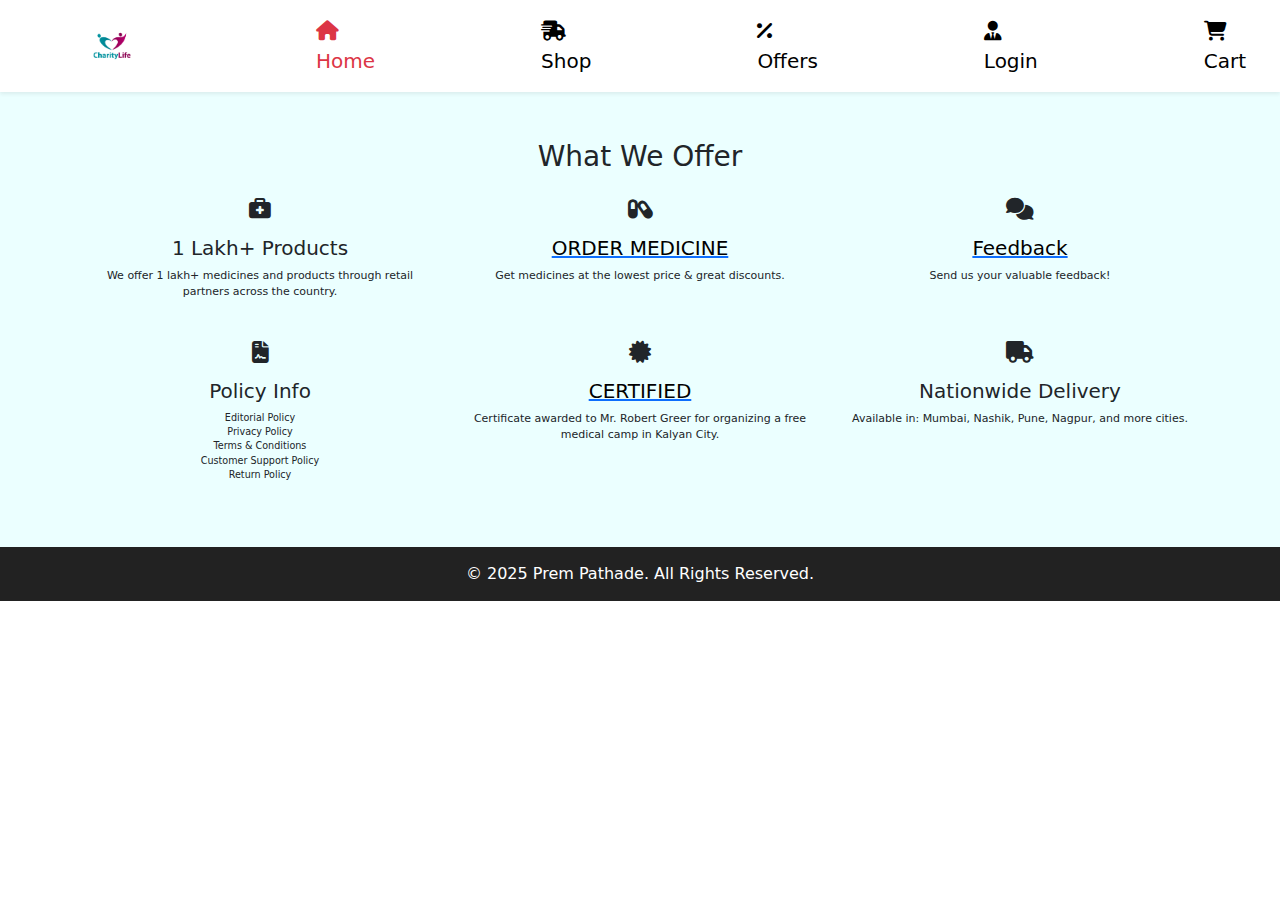
<file: cart.html>
<!DOCTYPE html>
<html lang="en">
<head>
    <meta charset="UTF-8">
    <meta name="viewport" content="width=device-width, initial-scale=1.0">
    <title>Medical Shop</title>
    <link rel="stylesheet" href="style.css">
 <!-- Bootstrap 5 -->
  <link href="https://cdn.jsdelivr.net/npm/bootstrap@5.3.3/dist/css/bootstrap.min.css" rel="stylesheet">
  <script src="https://cdn.jsdelivr.net/npm/bootstrap@5.3.3/dist/js/bootstrap.bundle.min.js"></script>
  
  <!-- Font Awesome -->
  <link rel="stylesheet" href="https://cdnjs.cloudflare.com/ajax/libs/font-awesome/6.7.2/css/all.min.css"/>

  <!-- Swiper CSS -->
  <link href="https://unpkg.com/swiper/swiper-bundle.min.css" rel="stylesheet" />
  <style>
 .nav-item{
  padding-left: 150px;
  font-size: 20px;
}
.nav-link{
  color: black;
}
  </style>
</head>
<body>
      <!-- Navbar -->
  <nav class="navbar navbar-expand-lg navbar-light bg-white shadow-sm sticky-top">
    <div class="container">
      <a class="navbar-brand" href="#"><img src="preview.jpg" alt="Logo" /></a>
      <button class="navbar-toggler" type="button" data-bs-toggle="collapse" data-bs-target="#navbarNav">
        <span class="navbar-toggler-icon"></span>
      </button>
      <div class="collapse navbar-collapse justify-content-end" id="navbarNav">
        <ul class="navbar-nav">
          <li class="nav-item"><a class="nav-link text-danger" href="index.html"><i class="fas fa-house"></i> Home</a></li>
          <li class="nav-item"><a class="nav-link" href="rough.html"><i class="fas fa-truck-fast"></i> Shop</a></li>
          <li class="nav-item"><a class="nav-link" href="offers.html"><i class="fas fa-percent"></i> Offers</a></li>
          <li class="nav-item"><a class="nav-link" href="login.html"><i class="fas fa-user-tie"></i> Login</a></li>
          <li class="nav-item"><a class="nav-link" href="cart.html"><i class="fas fa-cart-shopping"></i> Cart</a></li>
        </ul>
      </div>
    </div>
  </nav>

<!-- Services Section -->
  <section class="py-5 text-center" style="background-color: #ebffff; font-size: 11px;">
    <div class="container">
      <h3 class="mb-4">What We Offer</h3>
      <div class="row g-4">
        <div class="col-md-4">
          <i class="fa-solid fa-briefcase-medical fa-2x mb-3"></i>
          <h5>1 Lakh+ Products</h5>
          <p>We offer 1 lakh+ medicines and products through retail partners across the country.</p>
        </div>
        <div class="col-md-4">
          <i class="fa-solid fa-capsules fa-2x mb-3"></i>
          <a href="rough.html"><h5 style="color: black;">ORDER MEDICINE</h5></a>
          <p>Get medicines at the lowest price & great discounts.</p>
        </div>
        <div class="col-md-4">
          <i class="fa-solid fa-comments fa-2x mb-3"></i>
         <a href="feedback.html"><h5 style="color: black;">Feedback</h5></a>
          <p>Send us your valuable feedback!</p>
        </div>
        <div class="col-md-4">
          <i class="fa-solid fa-file-contract fa-2x mb-3"></i>
          <h5>Policy Info</h5>
          <ul class="list-unstyled small">
            <li>Editorial Policy</li>
            <li>Privacy Policy</li>
            <li>Terms & Conditions</li>
            <li>Customer Support Policy</li>
            <li>Return Policy</li>
          </ul>
        </div>
        <div class="col-md-4">
          <i class="fa-solid fa-certificate fa-2x mb-3"></i>
          <a href="certificate.html"><h5 style="color: black;">CERTIFIED</h5></a>
          <p>Certificate awarded to Mr. Robert Greer for organizing a free medical camp in Kalyan City.</p>
        </div>
        <div class="col-md-4">
          <i class="fa-solid fa-truck fa-2x mb-3"></i>
          <h5>Nationwide Delivery</h5>
          <p>Available in: Mumbai, Nashik, Pune, Nagpur, and more cities.</p>
        </div>
      </div>
    </div>
  </section>

  <!-- Footer -->
  <footer class="text-center">
    <div class="container">
      <p class="mb-0">&copy; 2025 Prem Pathade. All Rights Reserved.</p>
    </div>
  </footer>

</body>
</html>
</file>
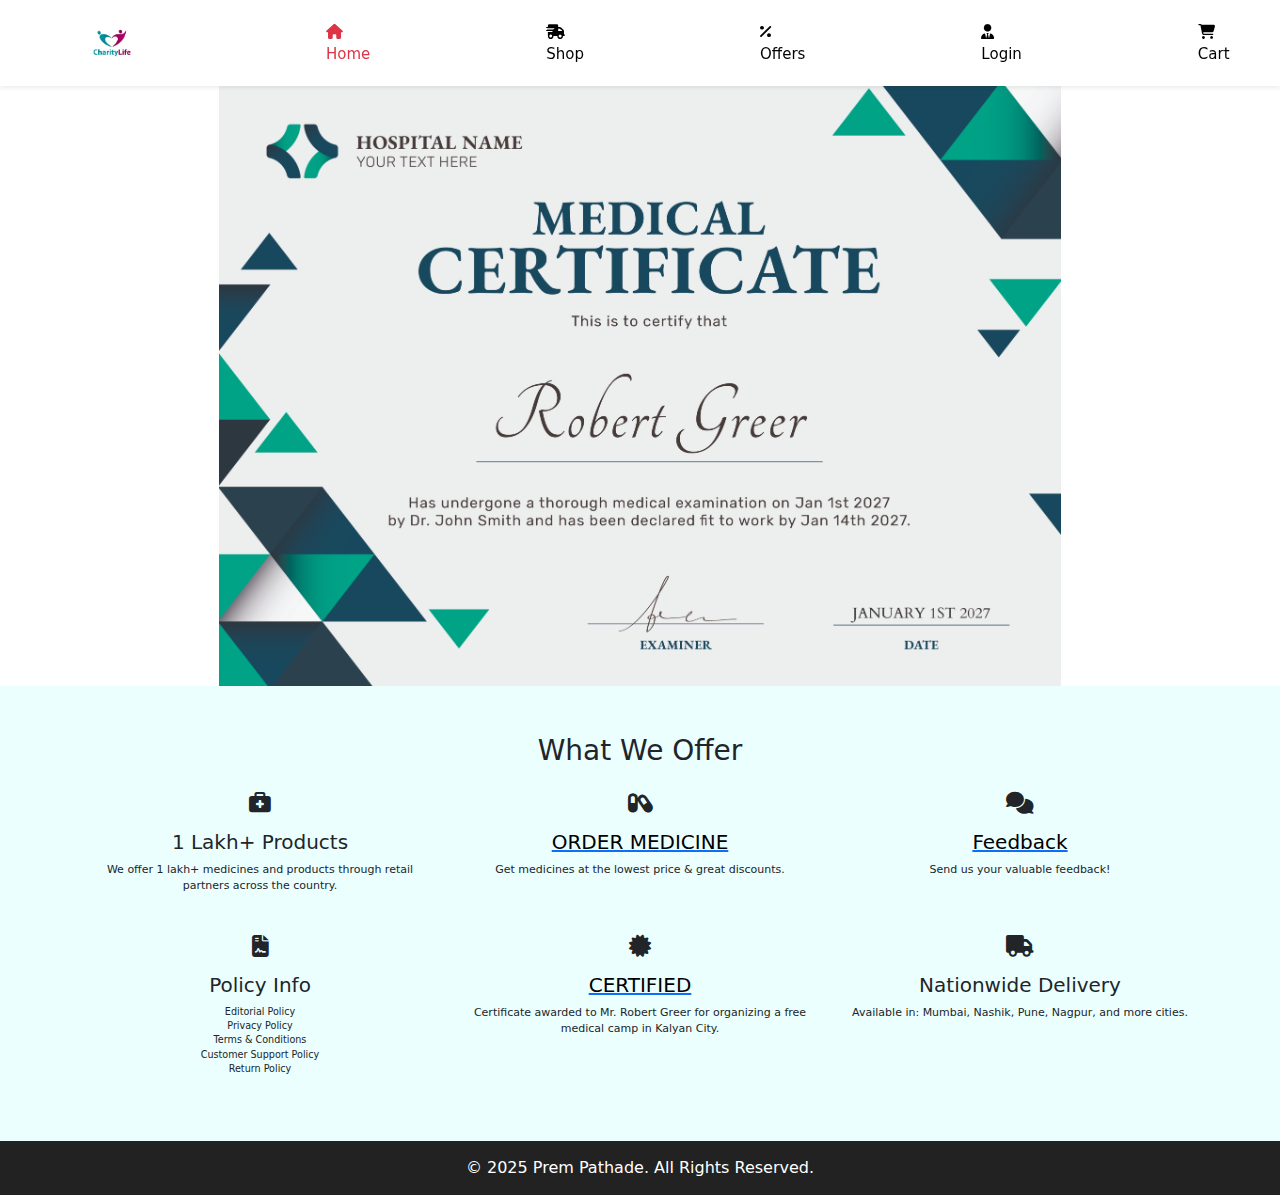
<file: certificate.html>
<!DOCTYPE html>
<html lang="en">
<head>
    <meta charset="UTF-8">
    <meta name="viewport" content="width=device-width, initial-scale=1.0">
    <title>Medical Shop</title>
   <!-- Bootstrap 5 -->
  <link href="https://cdn.jsdelivr.net/npm/bootstrap@5.3.3/dist/css/bootstrap.min.css" rel="stylesheet">
  <script src="https://cdn.jsdelivr.net/npm/bootstrap@5.3.3/dist/js/bootstrap.bundle.min.js"></script>
  
  <!-- Font Awesome -->
  <link rel="stylesheet" href="https://cdnjs.cloudflare.com/ajax/libs/font-awesome/6.7.2/css/all.min.css"/>

  <!-- Swiper CSS -->
  <link href="https://unpkg.com/swiper/swiper-bundle.min.css" rel="stylesheet" />

  <style>
    /* Responsive Full-Width Container with Fixed Height */
.hero-container {
  width: 100%;
  height: 600px;
  overflow: hidden;
  position: relative;
}
  
    /* Navbar */
    .navbar-brand img {
      height: 60px;
    }

   .nav-item{
  padding-left: 160px;
  font-size: 15px;
}
.hero-image {
  width: 100%;
  height: 100%;
  object-fit: contain;
}
@media (max-width: 480px) {
  .hero-container{
    height: 300px;
  }
}
  /* Footer */
    footer {
      background-color: #222;
      color: white;
      padding: 15px 0;
    }
.nav-link{
  color: black;
}
  </style>
</head>
<body>
    <!-- Navbar -->
  <nav class="navbar navbar-expand-lg navbar-light bg-white shadow-sm sticky-top">
    <div class="container">
      <a class="navbar-brand" href="#"><img src="preview.jpg" alt="Logo" /></a>
      <button class="navbar-toggler" type="button" data-bs-toggle="collapse" data-bs-target="#navbarNav">
        <span class="navbar-toggler-icon"></span>
      </button>
      <div class="collapse navbar-collapse justify-content-end" id="navbarNav">
        <ul class="navbar-nav">
          <li class="nav-item"><a class="nav-link text-danger" href="index.html"><i class="fas fa-house"></i> Home</a></li>
          <li class="nav-item"><a class="nav-link" href="rough.html"><i class="fas fa-truck-fast"></i> Shop</a></li>
          <li class="nav-item"><a class="nav-link" href="offers.html"><i class="fas fa-percent"></i> Offers</a></li>
          <li class="nav-item"><a class="nav-link" href="login.html"><i class="fas fa-user-tie"></i> Login</a></li>
          <li class="nav-item"><a class="nav-link" href="cart.html"><i class="fas fa-cart-shopping"></i> Cart</a></li>
        </ul>
      </div>
    </div>
  </nav>
   
    <section class="container-fluid px-0">
  <div class="hero-container">
    <img src="tp204-certificate-13.jpg" alt="Medical Banner" class="hero-image">
  </div>
</section>


  <!-- Services Section -->
  <section class="py-5 text-center" style="background-color: #ebffff; font-size: 11px;">
    <div class="container">
      <h3 class="mb-4">What We Offer</h3>
      <div class="row g-4">
        <div class="col-md-4">
          <i class="fa-solid fa-briefcase-medical fa-2x mb-3"></i>
          <h5>1 Lakh+ Products</h5>
          <p>We offer 1 lakh+ medicines and products through retail partners across the country.</p>
        </div>
        <div class="col-md-4">
          <i class="fa-solid fa-capsules fa-2x mb-3"></i>
          <a href="rough.html"><h5 style="color: black;">ORDER MEDICINE</h5></a>
          <p>Get medicines at the lowest price & great discounts.</p>
        </div>
        <div class="col-md-4">
          <i class="fa-solid fa-comments fa-2x mb-3"></i>
         <a href="feedback.html"><h5 style="color: black;">Feedback</h5></a>
          <p>Send us your valuable feedback!</p>
        </div>
        <div class="col-md-4">
          <i class="fa-solid fa-file-contract fa-2x mb-3"></i>
          <h5>Policy Info</h5>
          <ul class="list-unstyled small">
            <li>Editorial Policy</li>
            <li>Privacy Policy</li>
            <li>Terms & Conditions</li>
            <li>Customer Support Policy</li>
            <li>Return Policy</li>
          </ul>
        </div>
        <div class="col-md-4">
          <i class="fa-solid fa-certificate fa-2x mb-3"></i>
          <a href="certificate.html"><h5 style="color: black;">CERTIFIED</h5></a>
          <p>Certificate awarded to Mr. Robert Greer for organizing a free medical camp in Kalyan City.</p>
        </div>
        <div class="col-md-4">
          <i class="fa-solid fa-truck fa-2x mb-3"></i>
          <h5>Nationwide Delivery</h5>
          <p>Available in: Mumbai, Nashik, Pune, Nagpur, and more cities.</p>
        </div>
      </div>
    </div>
  </section>

  <!-- Footer -->
  <footer class="text-center">
    <div class="container">
      <p class="mb-0">&copy; 2025 Prem Pathade. All Rights Reserved.</p>
    </div>
  </footer>
</body>
</html>
</file>
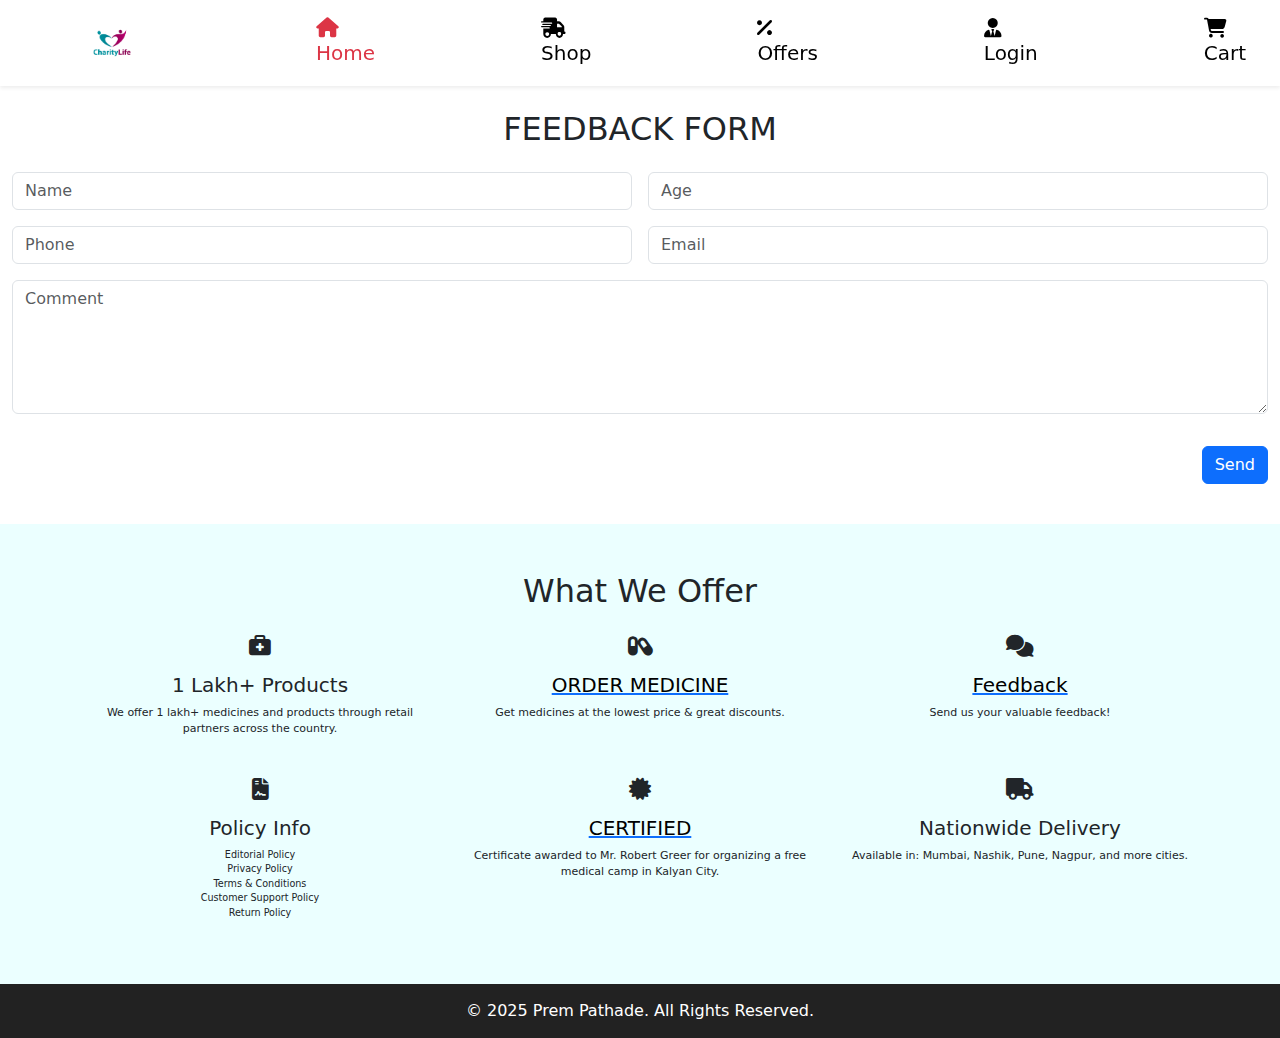
<file: feedback.html>
<!-- <!DOCTYPE html> -->
<html lang="en">
<head>
    <meta charset="UTF-8">
    <meta name="viewport" content="width=device-width, initial-scale=1.0">
    <title>Medical Shop</title>
    
  <!-- Bootstrap 5 -->
  <link href="https://cdn.jsdelivr.net/npm/bootstrap@5.3.3/dist/css/bootstrap.min.css" rel="stylesheet">
  <script src="https://cdn.jsdelivr.net/npm/bootstrap@5.3.3/dist/js/bootstrap.bundle.min.js"></script>
  
  <!-- Font Awesome -->
  <link rel="stylesheet" href="https://cdnjs.cloudflare.com/ajax/libs/font-awesome/6.7.2/css/all.min.css"/>

  <!-- Swiper CSS -->
  <link href="https://unpkg.com/swiper/swiper-bundle.min.css" rel="stylesheet" />
  <style>
    .form{
        border: 1px solid black;
        height: 300px;
        font-size: 30px;
        text-align: center;
        
    }
    input.form-control{
      font-size: 1rem;
    }
    textarea.form-control{
      font-size: 1rem;
    }
    button.btn{
      font-size: 1rem;
    }
    @media (max-width: 576px) {
  textarea.form-control {
    font-size: 14px;
  }

  input.form-control {
    font-size: 14px;
  }

  button.btn {
    width: 100%;
    margin-left: 2px;
  }
}

h2{
  font-size: 2rem;
}
  #top{
    border: 1px solid black;
    width: 600px;
  }
  
  /* Footer */
    footer {
      background-color: #222;
      color: white;
      padding: 15px 0;
    }
.nav-item{
  padding-left: 150px;
  font-size: 20px;
}
.nav-link{
  color: black;
}
 /* Navbar */
    .navbar-brand img {
      height: 60px;
    }
  </style>
</head>
<body>
     
  <!-- Navbar -->
  <nav class="navbar navbar-expand-lg navbar-light bg-white shadow-sm sticky-top">
    <div class="container">
      <a class="navbar-brand" href="#"><img src="preview.jpg" alt="Logo" /></a>
      <button class="navbar-toggler" type="button" data-bs-toggle="collapse" data-bs-target="#navbarNav">
        <span class="navbar-toggler-icon"></span>
      </button>
      <div class="collapse navbar-collapse justify-content-end" id="navbarNav">
        <ul class="navbar-nav">
          <li class="nav-item"><a class="nav-link text-danger" href="index.html"><i class="fas fa-house"></i> Home</a></li>
          <li class="nav-item"><a class="nav-link" href="rough.html"><i class="fas fa-truck-fast"></i> Shop</a></li>
          <li class="nav-item"><a class="nav-link" href="offers.html"><i class="fas fa-percent"></i> Offers</a></li>
          <li class="nav-item"><a class="nav-link" href="login.html"><i class="fas fa-user-tie"></i> Login</a></li>
          <li class="nav-item"><a class="nav-link" href="cart.html"><i class="fas fa-cart-shopping"></i> Cart</a></li>
        </ul>
      </div>
    </div>
  </nav>
<!-- Responsive Feedback Form -->
<div class="container-fluid py-4">
  <h2 class="text-center mb-4">FEEDBACK FORM</h2>
  <form id="feedbackForm">
    <div class="row g-3">
      <div class="col-md-6">
        <input class="form-control" id="name" name="name" placeholder="Name" type="text" required>
      </div>
      <div class="col-md-6">
        <input class="form-control" id="age" name="age" placeholder="Age" type="number" required>
      </div>
      <div class="col-md-6">
        <input class="form-control" id="phone" name="phone" placeholder="Phone" type="tel" required>
      </div>
      <div class="col-md-6">
        <input class="form-control" id="email" name="email" placeholder="Email" type="email" required>
      </div>
      <div class="col-12">
        <textarea class="form-control" id="comments" name="comments" placeholder="Comment" rows="5" required></textarea>
      </div>
      <div class="col-12 text-end">
        <button class="btn btn-primary mt-3" type="submit">Send</button>
      </div>
    </div>
  </form>
</div>

  <!-- Services Section -->
  <section class="py-5 text-center" style="background-color: #ebffff; font-size: 11px;">
    <div class="container">
      <h2 class="mb-4">What We Offer</h2>
      <div class="row g-4">
        <div class="col-md-4">
          <i class="fa-solid fa-briefcase-medical fa-2x mb-3"></i>
          <h5>1 Lakh+ Products</h5>
          <p>We offer 1 lakh+ medicines and products through retail partners across the country.</p>
        </div>
        <div class="col-md-4">
          <i class="fa-solid fa-capsules fa-2x mb-3"></i>
          <a href="rough.html"><h5 style="color: black;">ORDER MEDICINE</h5></a>
          <p>Get medicines at the lowest price & great discounts.</p>
        </div>
        <div class="col-md-4">
          <i class="fa-solid fa-comments fa-2x mb-3"></i>
         <a href="feedback.html"><h5 style="color: black;">Feedback</h5></a>
          <p>Send us your valuable feedback!</p>
        </div>
        <div class="col-md-4">
          <i class="fa-solid fa-file-contract fa-2x mb-3"></i>
          <h5>Policy Info</h5>
          <ul class="list-unstyled small">
            <li>Editorial Policy</li>
            <li>Privacy Policy</li>
            <li>Terms & Conditions</li>
            <li>Customer Support Policy</li>
            <li>Return Policy</li>
          </ul>
        </div>
        <div class="col-md-4">
          <i class="fa-solid fa-certificate fa-2x mb-3"></i>
          <a href="certificate.html"><h5 style="color: black;">CERTIFIED</h5></a>
          <p>Certificate awarded to Mr. Robert Greer for organizing a free medical camp in Kalyan City.</p>
        </div>
        <div class="col-md-4">
          <i class="fa-solid fa-truck fa-2x mb-3"></i>
          <h5>Nationwide Delivery</h5>
          <p>Available in: Mumbai, Nashik, Pune, Nagpur, and more cities.</p>
        </div>
      </div>
    </div>
  </section>

  <!-- Footer -->
  <footer class="text-center">
    <div class="container">
      <p class="mb-0">&copy; 2025 Prem Pathade. All Rights Reserved.</p>
    </div>
  </footer>
<script>
  document.getElementById("feedbackForm").addEventListener("submit", function (e) {
    e.preventDefault(); // prevent actual submission

    const name = document.getElementById("name").value.trim();
    const age = document.getElementById("age").value.trim();
    const phone = document.getElementById("phone").value.trim();
    const email = document.getElementById("email").value.trim();
    const comments = document.getElementById("comments").value.trim();

    // Simple validation
    if (!name || !age || !phone || !email || !comments) {
      alert("Please fill out all fields.");
      return;
    }

    // Email format validation
    const emailRegex = /^[^\s@]+@[^\s@]+\.[^\s@]+$/;
    if (!emailRegex.test(email)) {
      alert("Please enter a valid email address.");
      return;
    }

    // Log data (or send to backend later)
    console.log("Feedback submitted:", {
      name,
      age,
      phone,
      email,
      comments,
    });

    alert("Thank you for your feedback!");

    // Optional: Reset form
    document.getElementById("feedbackForm").reset();
  });
</script>

</body>
</html>
</file>
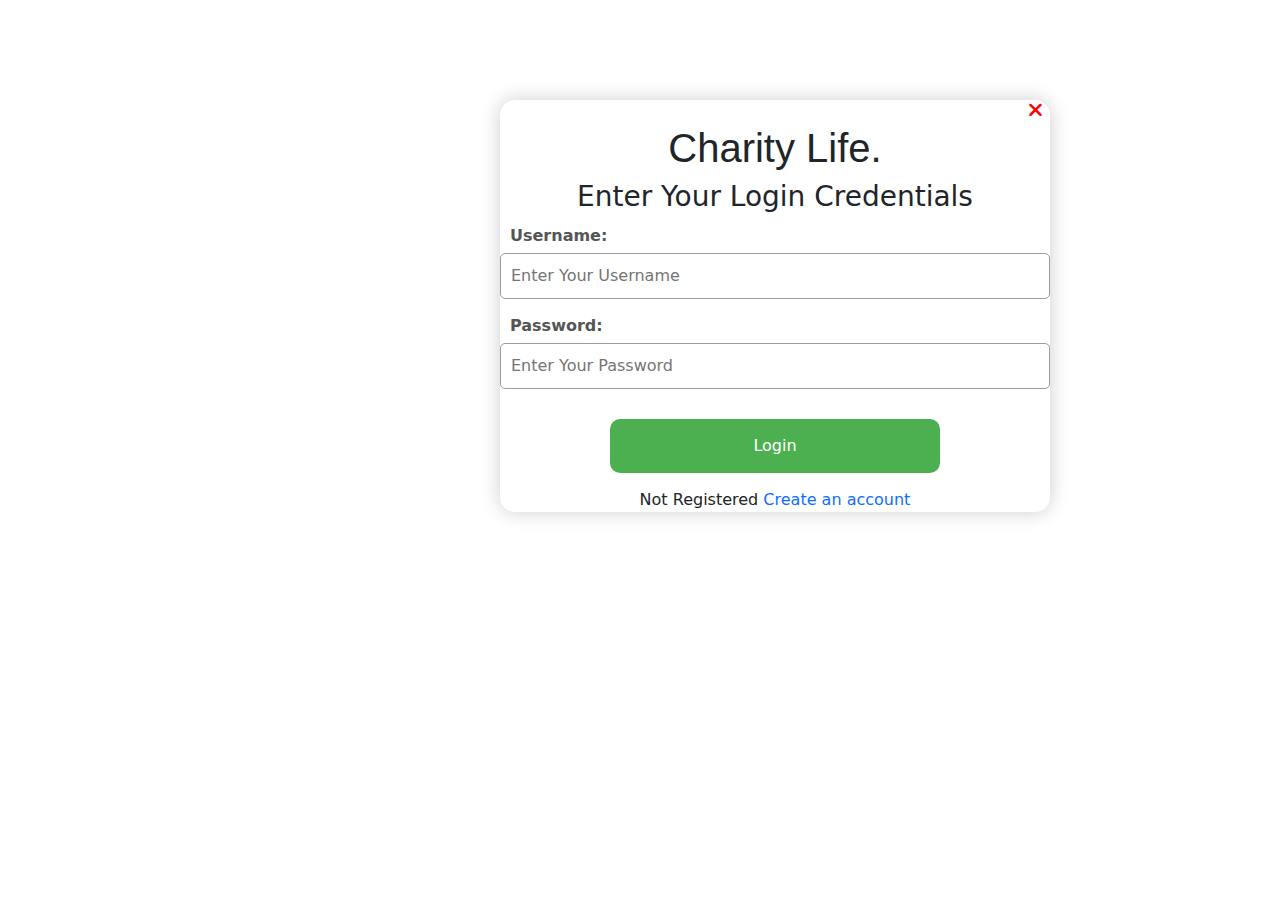
<file: login.html>
<!DOCTYPE html>
<html lang="en">
<head>
  <meta charset="UTF-8">
  <meta name="viewport" content="width=device-width, initial-scale=1.0">
  <title>Document</title>
  <link rel="stylesheet" href="style.css">
  <link href="https://cdn.jsdelivr.net/npm/bootstrap@5.3.3/dist/css/bootstrap.min.css" rel="stylesheet" integrity="sha384-QWTKZyjpPEjISv5WaRU9OFeRpok6YctnYmDr5pNlyT2bRjXh0JMhjY6hW+ALEwIH" crossorigin="anonymous">
    <script src="https://cdn.jsdelivr.net/npm/bootstrap@5.3.3/dist/js/bootstrap.bundle.min.js" integrity="sha384-YvpcrYf0tY3lHB60NNkmXc5s9fDVZLESaAA55NDzOxhy9GkcIdslK1eN7N6jIeHz" crossorigin="anonymous"></script>
    <link rel="stylesheet" href="https://cdnjs.cloudflare.com/ajax/libs/font-awesome/6.7.2/css/all.min.css" integrity="sha512-Evv84Mr4kqVGRNSgIGL/F/aIDqQb7xQ2vcrdIwxfjThSH8CSR7PBEakCr51Ck+w+/U6swU2Im1vVX0SVk9ABhg==" crossorigin="anonymous" referrerpolicy="no-referrer" />
  <style>
    
    .main{
      background-color: #fff;
      border-radius: 15px;
      box-shadow: 0 0 20px rgba(0, 0, 0, 0.2);
      transition: transform 0.2s;
      width: 550px;
      text-align: center;
      margin-left: 500px;
      margin-top: 100px;
      
     
    }   
    
    label{
      display: block;
      width: 100%;
      margin-top: 10px;
      margin-bottom: 5px;
      text-align: left;
      color: #555;
      font-weight: bold;
      margin-left: 10px;
    }

    input{
      display: block;
      width: 100%;
      margin-bottom: 15px;
      padding: 10px;
      box-sizing: border-box;
      border: 1px solid #9d9d9d;
      border-radius: 5px;
    }

    button{
      padding: 15px;
      border-radius: 10px;
      margin-top: 15px;
      margin-bottom: 15px;
      border: none;
      color: white;
      cursor: pointer;
      background-color: #4CAF50;
      width: 60%;
      font-size: 16px;
    }

   @media (max-width: 450px) {
    .main{
      width: 350px;
      margin-left: 10px;
      border: 1px solid black;
     


    }
    
    
   }
   #i1{
    font-size: 20px;
    margin-left: -10px;
    
    margin-top: -10spx;
    
    
    
    
   }
   @media only screen and (min-width: 768px) {
    #i1{
      margin-right: -200px;
    }
    
  }
  </style>
</head>
<body>
  <div class="main">
    <a href="index.html"  style="margin-left: 330px; color: red;"><i class="fa-solid fa-xmark" id="i1"></i></a>
    <h1  style="font-family: 'Franklin Gothic Medium', 'Arial Narrow', Arial, sans-serif;">Charity Life.</h1>
    
    <h3>Enter Your Login Credentials</h3>

    <form action="">
      <label for="first">
        Username:
      </label>
      <input type="text" id="first" name="first" placeholder="Enter Your Username" required >

      <label for="password">
        Password:
      </label>
      <input type="password" id="password" name="password" placeholder="Enter Your Password" required>
      
        <button type="submit">
          Login
        </button>
    </form>
    <p>Not Registered
      <a href="#" style="text-decoration: none;">
        Create an account
      </a>
    </p>
  </div>
  
</body>
</html>
</file>
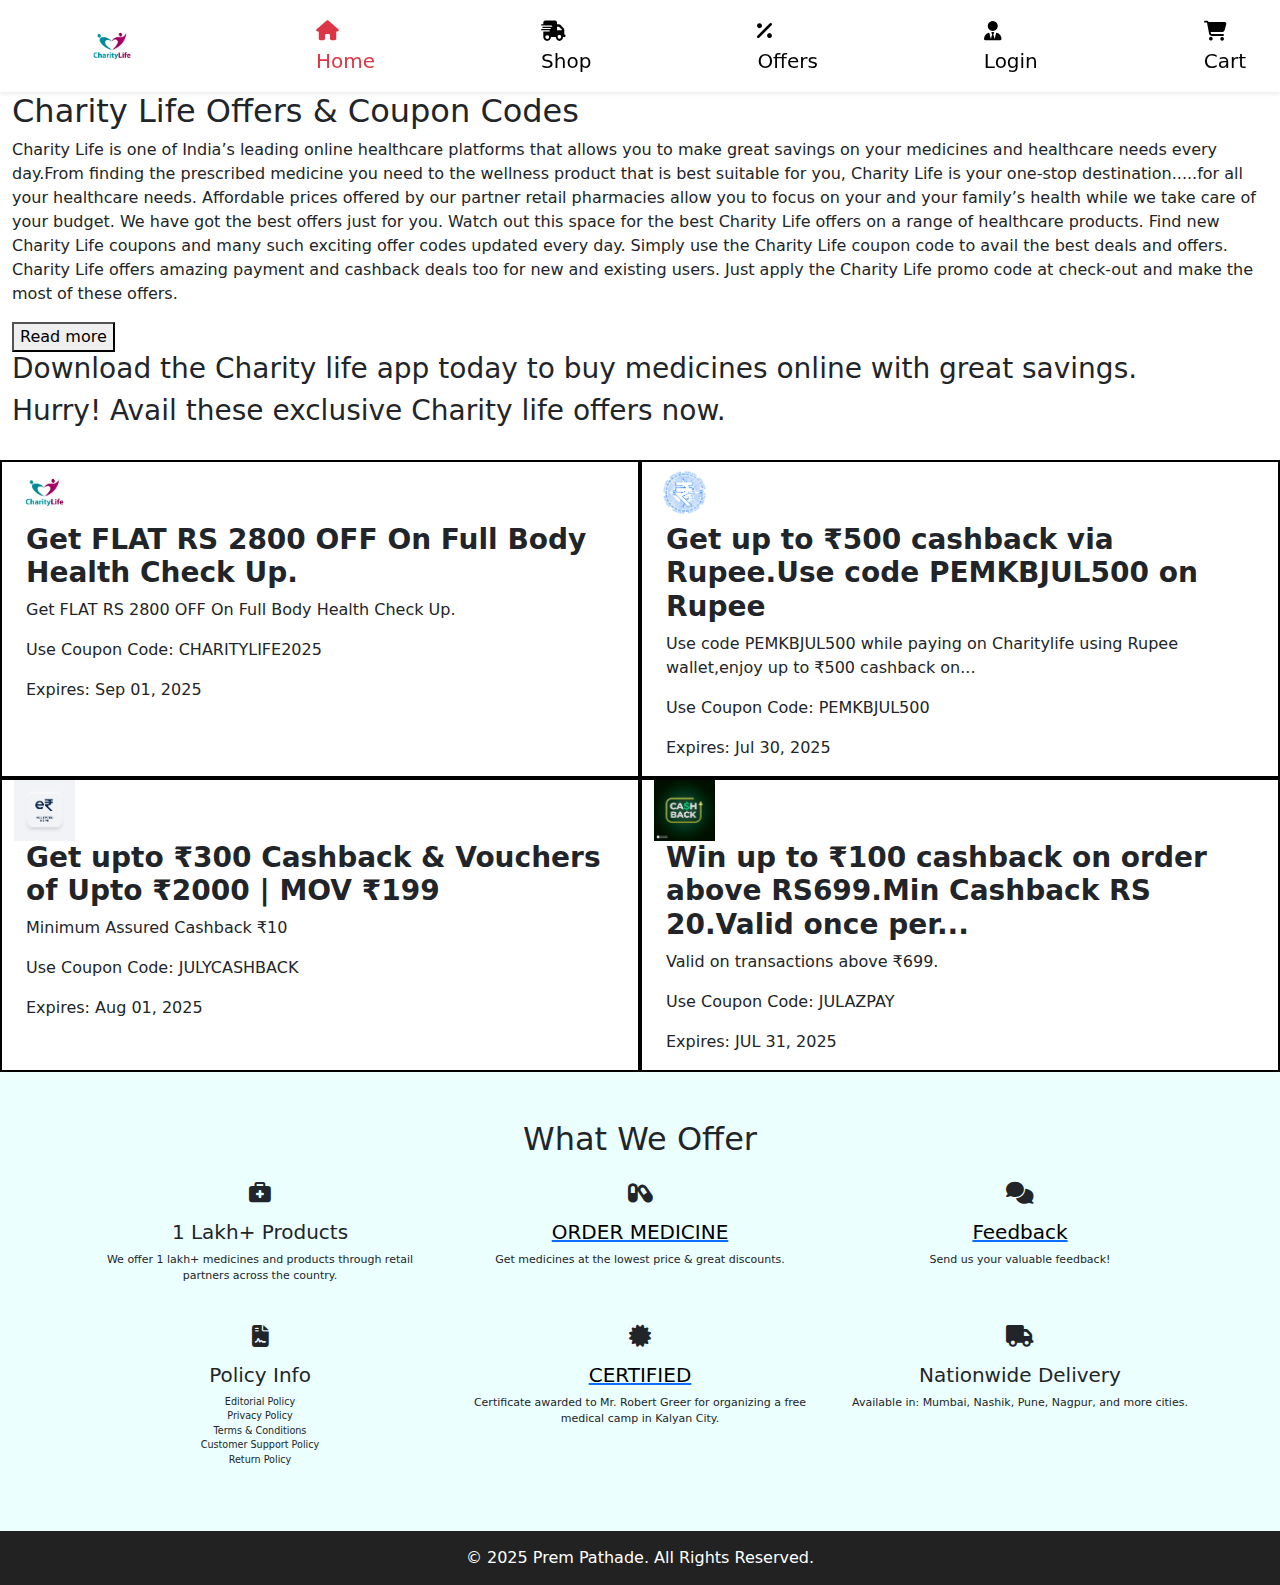
<file: offers.html>
<!DOCTYPE html>
<html lang="en">
<head>
    <meta charset="UTF-8">
    <meta name="viewport" content="width=device-width, initial-scale=1.0">
    <title>Medical Shop</title>
    <link rel="stylesheet" href="style.css">
    <!-- Bootstrap 5 -->
  <link href="https://cdn.jsdelivr.net/npm/bootstrap@5.3.3/dist/css/bootstrap.min.css" rel="stylesheet">
  <script src="https://cdn.jsdelivr.net/npm/bootstrap@5.3.3/dist/js/bootstrap.bundle.min.js"></script>
  
  <!-- Font Awesome -->
  <link rel="stylesheet" href="https://cdnjs.cloudflare.com/ajax/libs/font-awesome/6.7.2/css/all.min.css"/>

  <!-- Swiper CSS -->
  <link href="https://unpkg.com/swiper/swiper-bundle.min.css" rel="stylesheet" />

  <style>
.nav-link{
  color: black;
}
  
  </style>
</head>
<body>
     <!-- Navbar -->
  <nav class="navbar navbar-expand-lg navbar-light bg-white shadow-sm sticky-top">
    <div class="container">
      <a class="navbar-brand" href="#"><img src="preview.jpg" alt="Logo" /></a>
      <button class="navbar-toggler" type="button" data-bs-toggle="collapse" data-bs-target="#navbarNav">
        <span class="navbar-toggler-icon"></span>
      </button>
      <div class="collapse navbar-collapse justify-content-end" id="navbarNav">
        <ul class="navbar-nav">
          <li class="nav-item"><a class="nav-link text-danger" href="index.html"><i class="fas fa-house"></i> Home</a></li>
          <li class="nav-item"><a class="nav-link" href="rough.html"><i class="fas fa-truck-fast"></i> Shop</a></li>
          <li class="nav-item"><a class="nav-link" href="offers.html"><i class="fas fa-percent"></i> Offers</a></li>
          <li class="nav-item"><a class="nav-link" href="login.html"><i class="fas fa-user-tie"></i> Login</a></li>
          <li class="nav-item"><a class="nav-link" href="cart.html"><i class="fas fa-cart-shopping"></i> Cart</a></li>
        </ul>
      </div>
    </div>
  </nav>
    <div class="container-fluid">
       <h2>Charity Life Offers & Coupon Codes</h2>
       <p>Charity Life is one of India’s leading online healthcare platforms that allows you to make great savings on your medicines and healthcare needs every day.From finding the prescribed medicine you need to the wellness product that is best suitable for you, Charity Life is your one-stop destination<span id="dots">.....</span><span id="more">for all your healthcare needs. Affordable prices offered by our partner retail pharmacies allow you to focus on your and your family’s health while we take care of your budget.

We have got the best offers just for you. Watch out this space for the best Charity Life offers on a range of healthcare products. Find new Charity Life coupons and many such exciting offer codes updated every day. Simply use the Charity Life coupon code to avail the best deals and offers. Charity Life offers amazing payment and cashback deals too for new and existing users. Just apply the Charity Life promo code at check-out and make the most of these offers.</span></p>
<button onclick="myFunction()" id="myBtn">Read more</button>    
<h3>Download the Charity life app today to buy medicines online with great savings.</h3>
<h3>Hurry! Avail these exclusive Charity life offers now.</h3>
</div><br>
   

<script>
function myFunction() {
  var dots = document.getElementById("dots");
  var moreText = document.getElementById("more");
  var btnText = document.getElementById("myBtn");

  if (dots.style.display === "none") {
    dots.style.display = "inline";
    btnText.innerHTML = "Read more"; 
    moreText.style.display = "none";
  } else {
    dots.style.display = "none";
    btnText.innerHTML = "Read less"; 
    moreText.style.display = "inline";
  }
}
</script>

<div class="container-fluid">
  <div class="row">
    <div class="col-md-6" style="border: 2px solid black;">
  <img src="preview.jpg" alt="Avatar" style="width:10%;">
  <div class="container" style="background-color:white">
    <h3><b>Get FLAT RS 2800 OFF On Full Body Health Check Up.</b></h3>
    <p>Get FLAT RS 2800 OFF On Full Body Health Check Up.</p>
  </div>
  <div class="container">
    <p>Use Coupon Code: <span class="promo">CHARITYLIFE2025</span></p>
    <p class="expire">Expires: Sep 01, 2025</p>
  </div>
    </div>
  <div class="col-md-6" style="border: 2px solid black;">
  <img src="SL-020622-4930-41.jpg" alt="Avatar" style="width:10%;">
  <div class="container" style="background-color:white">
    <h3><b>Get up to ₹500 cashback via Rupee.Use code PEMKBJUL500 on Rupee</b></h3>
    <p>Use code PEMKBJUL500 while paying on Charitylife using Rupee wallet,enjoy up to ₹500 cashback on...</p>
  </div>
  <div class="container">
    <p>Use Coupon Code: <span class="promo">PEMKBJUL500</span></p>
    <p class="expire">Expires: Jul 30, 2025</p>
  </div>
</div>

<div class="col-md-6" style="border: 2px solid black;">
  <img src="SL-070723-61140-04.jpg" alt="Avatar" style="width:10%;">
  <div class="container" style="background-color:white">
    <h3><b>Get upto ₹300 Cashback & Vouchers of Upto ₹2000 | MOV ₹199</b></h3>
    <p>Minimum Assured Cashback ₹10</p>
  </div>
  <div class="container">
    <p>Use Coupon Code: <span class="promo">JULYCASHBACK</span></p>
    <p class="expire">Expires: Aug 01, 2025</p>
  </div>
</div>

<div class="col-md-6" style="border: 2px solid black;">
  <img src="m028t0165_c_offer_cash_back_30sep22.jpg" alt="Avatar" style="width:10%;">
  <div class="container" style="background-color:white">
    <h3><b>Win up to ₹100 cashback on order above RS699.Min Cashback RS 20.Valid once per...</b></h3>
    <p>Valid on transactions above ₹699.</p>
  </div>
  <div class="container">
    <p>Use Coupon Code: <span class="promo">JULAZPAY</span></p>
    <p class="expire">Expires: JUL 31, 2025</p>
  </div>
</div>
  </div></div>

  <!-- Services Section -->
  <section class="py-5 text-center" style="background-color: #ebffff; font-size: 11px;">
    <div class="container">
      <h2 class="mb-4">What We Offer</h2>
      <div class="row g-4">
        <div class="col-md-4">
          <i class="fa-solid fa-briefcase-medical fa-2x mb-3"></i>
          <h5>1 Lakh+ Products</h5>
          <p>We offer 1 lakh+ medicines and products through retail partners across the country.</p>
        </div>
        <div class="col-md-4">
          <i class="fa-solid fa-capsules fa-2x mb-3"></i>
          <a href="rough.html"><h5 style="color: black;">ORDER MEDICINE</h5></a>
          <p>Get medicines at the lowest price & great discounts.</p>
        </div>
        <div class="col-md-4">
          <i class="fa-solid fa-comments fa-2x mb-3"></i>
         <a href="feedback.html"><h5 style="color: black;">Feedback</h5></a>
          <p>Send us your valuable feedback!</p>
        </div>
        <div class="col-md-4">
          <i class="fa-solid fa-file-contract fa-2x mb-3"></i>
          <h5>Policy Info</h5>
          <ul class="list-unstyled small">
            <li>Editorial Policy</li>
            <li>Privacy Policy</li>
            <li>Terms & Conditions</li>
            <li>Customer Support Policy</li>
            <li>Return Policy</li>
          </ul>
        </div>
        <div class="col-md-4">
          <i class="fa-solid fa-certificate fa-2x mb-3"></i>
          <a href="certificate.html"><h5 style="color: black;">CERTIFIED</h5></a>
          <p>Certificate awarded to Mr. Robert Greer for organizing a free medical camp in Kalyan City.</p>
        </div>
        <div class="col-md-4">
          <i class="fa-solid fa-truck fa-2x mb-3"></i>
          <h5>Nationwide Delivery</h5>
          <p>Available in: Mumbai, Nashik, Pune, Nagpur, and more cities.</p>
        </div>
      </div>
    </div>
  </section>

  <!-- Footer -->
  <footer class="text-center">
    <div class="container">
      <p class="mb-0">&copy; 2025 Prem Pathade. All Rights Reserved.</p>
    </div>
  </footer>
</body>
</html>
</file>
<file: style.css>
.nav-item{
  padding-left: 150px;
  font-size: 20px;
}
.nav-link{
  color: black;
}
    /* Swiper Styling */
    .swiper {
      padding: 20px 10px;
    }
  
    .swiper-slide {
      background: #fff;
      border-radius: 10px;
      box-shadow: 0 0 10px rgba(0, 0, 0, 0.1);
      padding: 15px;
      text-align: center;
    }
    .swiper-slide img {
      width: 100px;
      height: 100px;
      object-fit: contain;
    }
    @media (max-width: 768px) {
      .swiper-slide img {
        width: 80px;
        height: 80px;
      }
    }

    /* Navbar */
    .navbar-brand img {
      height: 60px;
    }
    /* Footer */
    footer {
      background-color: #222;
      color: white;
      padding: 15px 0;
    }

    /* Section Headers */
    .section-title {
      text-align: center;
      margin: 40px 0 20px;
    }
</file>
